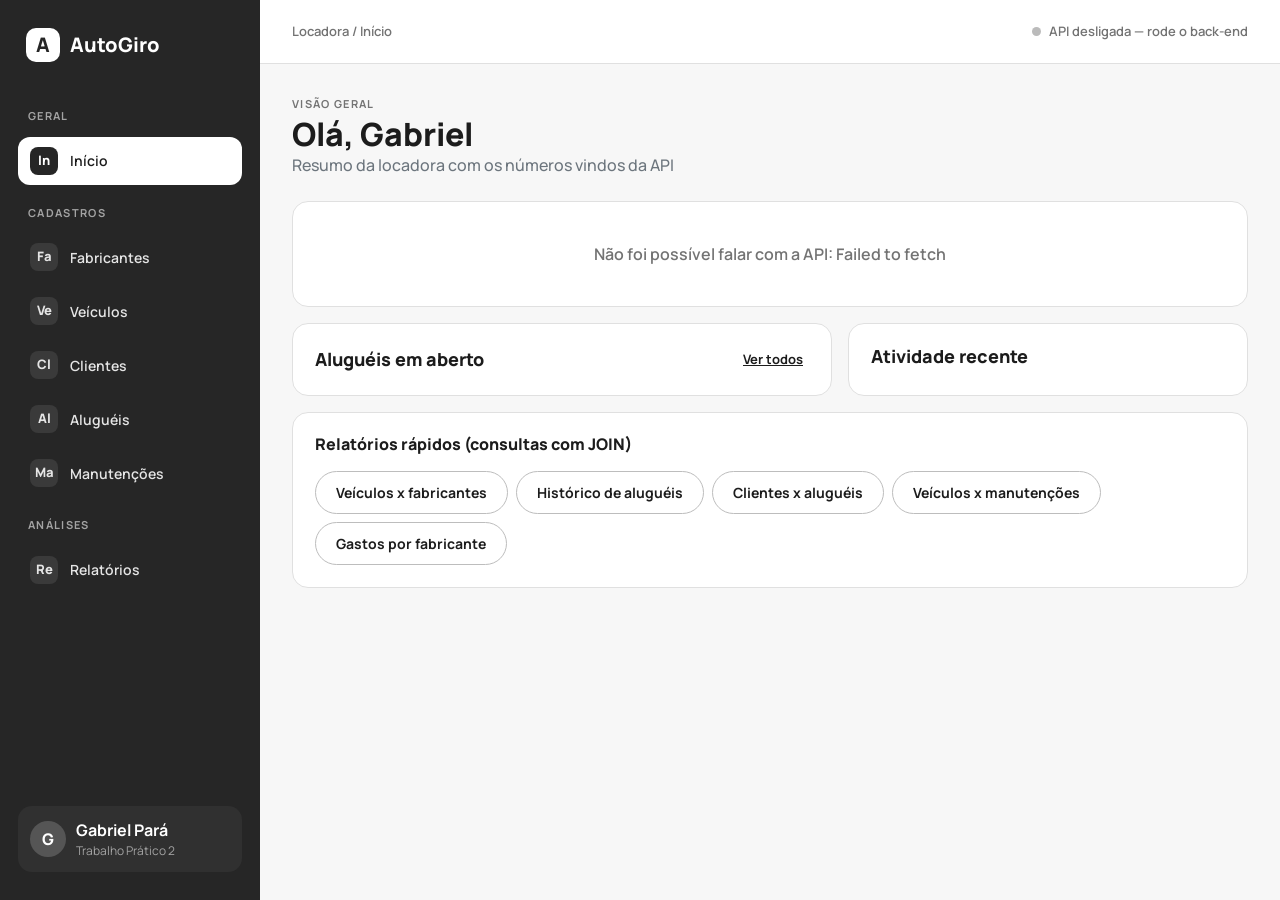
<file: frontend/index.html>
<!DOCTYPE html>
<html lang="pt-BR">
<head>
    <meta charset="UTF-8">
    <meta name="viewport" content="width=device-width, initial-scale=1.0">
    <title>Início | AutoGiro</title>
    <link href="https://cdn.jsdelivr.net/npm/bootstrap@5.3.3/dist/css/bootstrap.min.css" rel="stylesheet">
    <link href="https://fonts.googleapis.com/css2?family=Manrope:wght@400;500;600;700;800&display=swap" rel="stylesheet">
    <link href="css/estilo.css" rel="stylesheet">
</head>
<body data-pagina="inicio">
<div class="app">
    <aside class="sidebar" id="sidebar"></aside>
    <main class="principal">
        <header class="topbar" id="topbar"></header>
        <section class="conteudo">
            <div class="cabecalho">
                <div>
                    <div class="overline">Visão geral</div>
                    <h1 class="titulo">Olá, Gabriel</h1>
                    <div class="text-secondary fw-medium">Resumo da locadora com os números vindos da API</div>
                </div>
            </div>

            <div class="kpis" id="kpis"></div>

            <div class="linha-inicio">
                <div class="card-cinza">
                    <div class="d-flex align-items-center justify-content-between">
                        <h2 class="card-titulo">Aluguéis em aberto</h2>
                        <a class="btn-link-texto" href="alugueis.html">Ver todos</a>
                    </div>
                    <div id="emAberto"></div>
                </div>
                <div class="card-cinza">
                    <h2 class="card-titulo">Atividade recente</h2>
                    <div id="atividade"></div>
                </div>
            </div>

            <div class="card-cinza">
                <h2 class="card-titulo mb-3" style="font-size:16px">Relatórios rápidos (consultas com JOIN)</h2>
                <div class="chips">
                    <a class="btn-contorno" href="relatorios.html?r=frota">Veículos x fabricantes</a>
                    <a class="btn-contorno" href="relatorios.html?r=historico">Histórico de aluguéis</a>
                    <a class="btn-contorno" href="relatorios.html?r=clientes">Clientes x aluguéis</a>
                    <a class="btn-contorno" href="relatorios.html?r=manutencoes">Veículos x manutenções</a>
                    <a class="btn-contorno" href="relatorios.html?r=gastos">Gastos por fabricante</a>
                </div>
            </div>
        </section>
    </main>
</div>

<script src="https://cdn.jsdelivr.net/npm/bootstrap@5.3.3/dist/js/bootstrap.bundle.min.js"></script>
<script src="js/api.js"></script>
<script src="js/layout.js"></script>
<script src="js/inicio.js"></script>
</body>
</html>
</file>
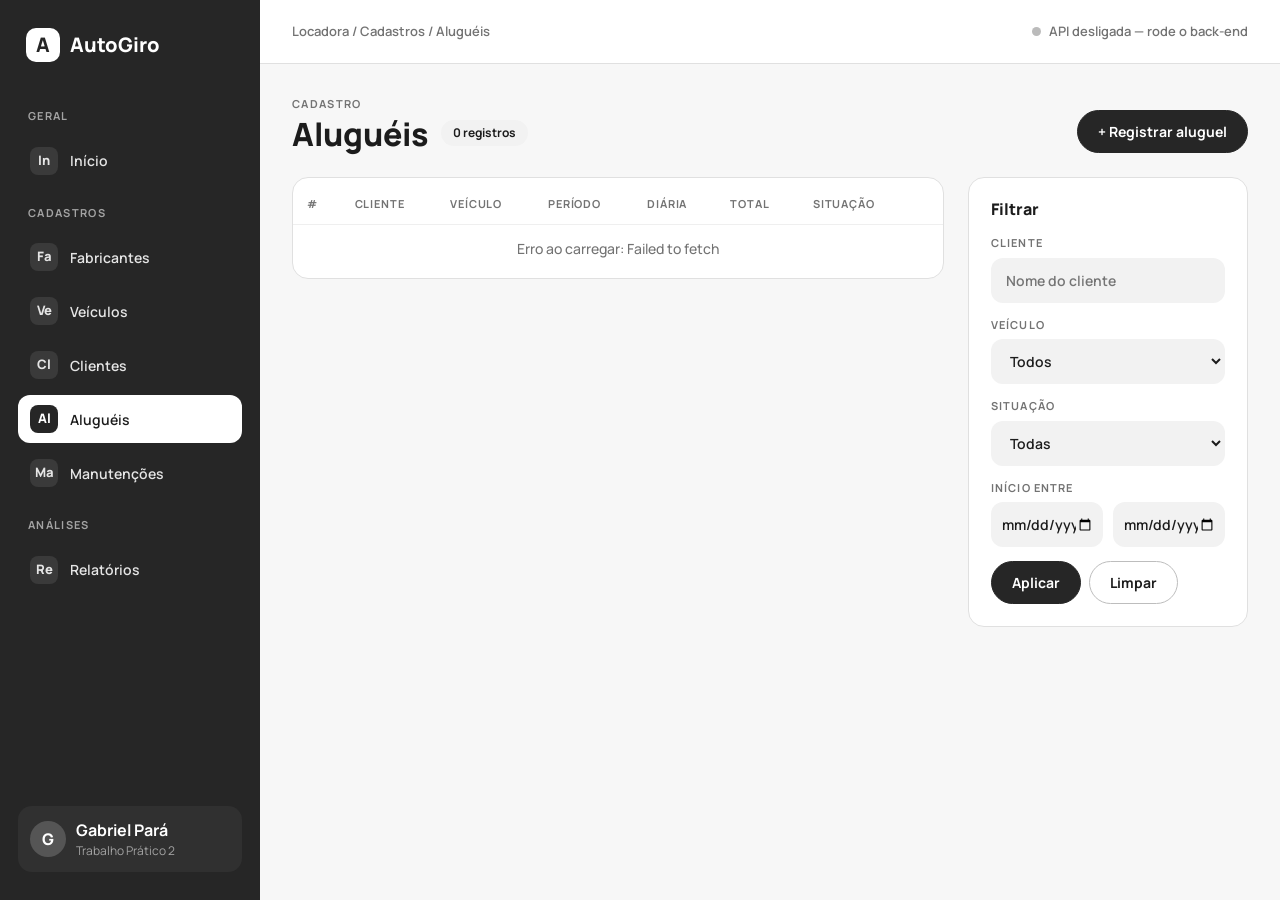
<file: frontend/alugueis.html>
<!DOCTYPE html>
<html lang="pt-BR">
<head>
    <meta charset="UTF-8">
    <meta name="viewport" content="width=device-width, initial-scale=1.0">
    <title>Aluguéis | AutoGiro</title>
    <link href="https://cdn.jsdelivr.net/npm/bootstrap@5.3.3/dist/css/bootstrap.min.css" rel="stylesheet">
    <link href="https://fonts.googleapis.com/css2?family=Manrope:wght@400;500;600;700;800&display=swap" rel="stylesheet">
    <link href="css/estilo.css" rel="stylesheet">
</head>
<body data-pagina="alugueis">
<div class="app">
    <aside class="sidebar" id="sidebar"></aside>
    <main class="principal">
        <header class="topbar" id="topbar"></header>
        <section class="conteudo">
            <div class="cabecalho">
                <div>
                    <div class="overline">Cadastro</div>
                    <div class="linha-titulo">
                        <h1 class="titulo">Aluguéis</h1>
                        <span class="tag" id="contador">0 registros</span>
                    </div>
                </div>
                <button class="btn-cheio" onclick="novoAluguel()">+ Registrar aluguel</button>
            </div>

            <div class="layout-lista">
                <div class="card-cinza card-tabela">
                    <table class="tabela">
                        <thead>
                            <tr><th>#</th><th>Cliente</th><th>Veículo</th><th>Período</th><th>Diária</th><th>Total</th><th>Situação</th><th></th></tr>
                        </thead>
                        <tbody id="lista"></tbody>
                    </table>
                </div>

                <form class="card-cinza filtros" id="formFiltros">
                    <h2>Filtrar</h2>
                    <div class="campo">
                        <label for="filtroCliente">Cliente</label>
                        <input id="filtroCliente" placeholder="Nome do cliente">
                    </div>
                    <div class="campo">
                        <label for="filtroVeiculo">Veículo</label>
                        <select id="filtroVeiculo"><option value="">Todos</option></select>
                    </div>
                    <div class="campo">
                        <label for="filtroSituacao">Situação</label>
                        <select id="filtroSituacao">
                            <option value="">Todas</option>
                            <option value="aberto">Em aberto</option>
                            <option value="devolvido">Devolvido</option>
                        </select>
                    </div>
                    <div class="campo">
                        <label>Início entre</label>
                        <div class="campo-duplo">
                            <input id="filtroDe" type="date">
                            <input id="filtroAte" type="date">
                        </div>
                    </div>
                    <div class="botoes">
                        <button type="submit" class="btn-cheio">Aplicar</button>
                        <button type="button" class="btn-contorno" onclick="limparFiltros()">Limpar</button>
                    </div>
                </form>
            </div>
        </section>
    </main>
</div>

<div class="offcanvas offcanvas-end gaveta" tabindex="-1" id="gaveta">
    <div class="offcanvas-header">
        <div>
            <div class="overline">Aluguel</div>
            <h5 class="offcanvas-title" id="tituloGaveta">Novo aluguel</h5>
        </div>
        <button type="button" class="btn-close" data-bs-dismiss="offcanvas"></button>
    </div>
    <form id="formAluguel" class="d-flex flex-column flex-grow-1">
        <div class="offcanvas-body">
            <p class="dica" id="dicaGaveta"></p>
            <div class="erro-form d-none mb-3" id="erroForm"></div>
            <input type="hidden" id="id">
            <div class="campo">
                <label for="clienteId">Cliente</label>
                <select id="clienteId" required></select>
            </div>
            <div class="campo">
                <label for="veiculoId">Veículo</label>
                <select id="veiculoId" required></select>
            </div>
            <div class="campo-duplo">
                <div class="campo">
                    <label for="dataInicio">Início</label>
                    <input id="dataInicio" type="date" required>
                </div>
                <div class="campo">
                    <label for="dataFimPrevista">Fim previsto</label>
                    <input id="dataFimPrevista" type="date" required>
                </div>
            </div>
            <div class="campo-duplo">
                <div class="campo">
                    <label for="valorDiaria">Valor da diária (R$)</label>
                    <input id="valorDiaria" type="number" step="0.01" min="0.01" max="10000" required>
                </div>
                <div class="campo">
                    <label for="quilometragemInicial">Km inicial</label>
                    <input id="quilometragemInicial" type="number" min="0" required>
                </div>
            </div>
            <p class="overline mt-2 mb-2">Devolução (preencha ao encerrar)</p>
            <div class="campo-duplo">
                <div class="campo">
                    <label for="dataDevolucao">Data de devolução</label>
                    <input id="dataDevolucao" type="date">
                </div>
                <div class="campo">
                    <label for="quilometragemFinal">Km final</label>
                    <input id="quilometragemFinal" type="number" min="0">
                </div>
            </div>
            <div class="campo">
                <label for="valorTotal">Valor total (R$)</label>
                <input id="valorTotal" type="number" step="0.01" min="0" placeholder="Calculado pelas diárias">
            </div>
        </div>
        <div class="rodape">
            <button type="button" class="btn-contorno" data-bs-dismiss="offcanvas">Cancelar</button>
            <button type="submit" class="btn-cheio">Salvar aluguel</button>
        </div>
    </form>
</div>

<script src="https://cdn.jsdelivr.net/npm/bootstrap@5.3.3/dist/js/bootstrap.bundle.min.js"></script>
<script src="js/api.js"></script>
<script src="js/layout.js"></script>
<script src="js/alugueis.js"></script>
</body>
</html>
</file>
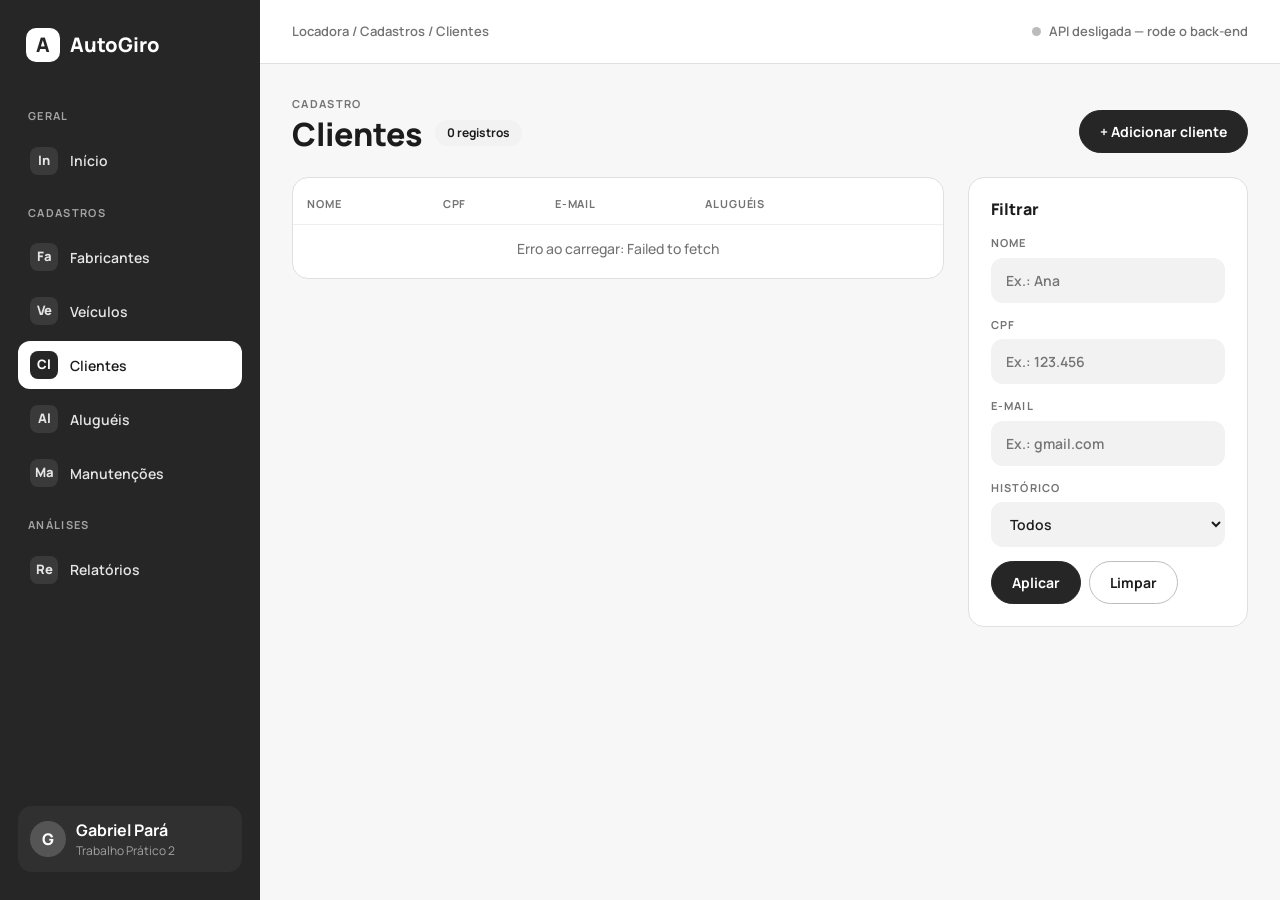
<file: frontend/clientes.html>
<!DOCTYPE html>
<html lang="pt-BR">
<head>
    <meta charset="UTF-8">
    <meta name="viewport" content="width=device-width, initial-scale=1.0">
    <title>Clientes | AutoGiro</title>
    <link href="https://cdn.jsdelivr.net/npm/bootstrap@5.3.3/dist/css/bootstrap.min.css" rel="stylesheet">
    <link href="https://fonts.googleapis.com/css2?family=Manrope:wght@400;500;600;700;800&display=swap" rel="stylesheet">
    <link href="css/estilo.css" rel="stylesheet">
</head>
<body data-pagina="clientes">
<div class="app">
    <aside class="sidebar" id="sidebar"></aside>
    <main class="principal">
        <header class="topbar" id="topbar"></header>
        <section class="conteudo">
            <div class="cabecalho">
                <div>
                    <div class="overline">Cadastro</div>
                    <div class="linha-titulo">
                        <h1 class="titulo">Clientes</h1>
                        <span class="tag" id="contador">0 registros</span>
                    </div>
                </div>
                <button class="btn-cheio" onclick="novoCliente()">+ Adicionar cliente</button>
            </div>

            <div class="layout-lista">
                <div class="card-cinza card-tabela">
                    <table class="tabela">
                        <thead>
                            <tr><th>Nome</th><th>CPF</th><th>E-mail</th><th>Aluguéis</th><th></th></tr>
                        </thead>
                        <tbody id="lista"></tbody>
                    </table>
                </div>

                <form class="card-cinza filtros" id="formFiltros">
                    <h2>Filtrar</h2>
                    <div class="campo">
                        <label for="filtroNome">Nome</label>
                        <input id="filtroNome" placeholder="Ex.: Ana">
                    </div>
                    <div class="campo">
                        <label for="filtroCpf">CPF</label>
                        <input id="filtroCpf" placeholder="Ex.: 123.456">
                    </div>
                    <div class="campo">
                        <label for="filtroEmail">E-mail</label>
                        <input id="filtroEmail" placeholder="Ex.: gmail.com">
                    </div>
                    <div class="campo">
                        <label for="filtroAluguel">Histórico</label>
                        <select id="filtroAluguel">
                            <option value="">Todos</option>
                            <option value="com">Já alugou</option>
                            <option value="sem">Nunca alugou</option>
                        </select>
                    </div>
                    <div class="botoes">
                        <button type="submit" class="btn-cheio">Aplicar</button>
                        <button type="button" class="btn-contorno" onclick="limparFiltros()">Limpar</button>
                    </div>
                </form>
            </div>
        </section>
    </main>
</div>

<div class="offcanvas offcanvas-end gaveta" tabindex="-1" id="gaveta">
    <div class="offcanvas-header">
        <div>
            <div class="overline">Cliente</div>
            <h5 class="offcanvas-title" id="tituloGaveta">Novo cliente</h5>
        </div>
        <button type="button" class="btn-close" data-bs-dismiss="offcanvas"></button>
    </div>
    <form id="formCliente" class="d-flex flex-column flex-grow-1">
        <div class="offcanvas-body">
            <p class="dica" id="dicaGaveta"></p>
            <div class="erro-form d-none mb-3" id="erroForm"></div>
            <input type="hidden" id="id">
            <div class="campo">
                <label for="nome">Nome completo</label>
                <input id="nome" required maxlength="100" placeholder="Ex.: Ana Souza">
            </div>
            <div class="campo">
                <label for="cpf">CPF</label>
                <input id="cpf" required maxlength="14" placeholder="000.000.000-00">
            </div>
            <div class="campo">
                <label for="email">E-mail</label>
                <input id="email" type="email" required placeholder="nome@email.com">
            </div>
        </div>
        <div class="rodape">
            <button type="button" class="btn-contorno" data-bs-dismiss="offcanvas">Cancelar</button>
            <button type="submit" class="btn-cheio">Salvar cliente</button>
        </div>
    </form>
</div>

<script src="https://cdn.jsdelivr.net/npm/bootstrap@5.3.3/dist/js/bootstrap.bundle.min.js"></script>
<script src="js/api.js"></script>
<script src="js/layout.js"></script>
<script src="js/clientes.js"></script>
</body>
</html>
</file>
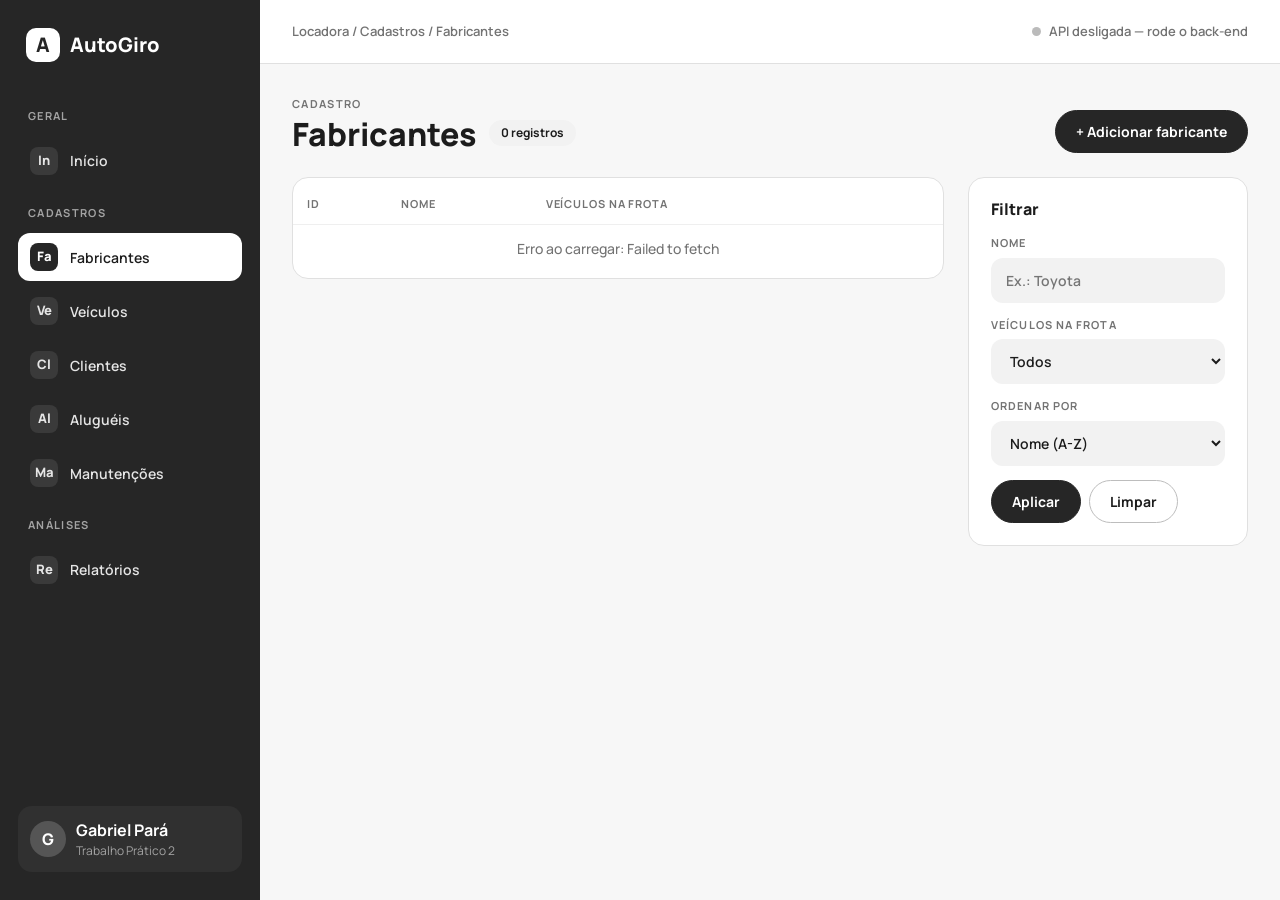
<file: frontend/fabricantes.html>
<!DOCTYPE html>
<html lang="pt-BR">
<head>
    <meta charset="UTF-8">
    <meta name="viewport" content="width=device-width, initial-scale=1.0">
    <title>Fabricantes | AutoGiro</title>
    <link href="https://cdn.jsdelivr.net/npm/bootstrap@5.3.3/dist/css/bootstrap.min.css" rel="stylesheet">
    <link href="https://fonts.googleapis.com/css2?family=Manrope:wght@400;500;600;700;800&display=swap" rel="stylesheet">
    <link href="css/estilo.css" rel="stylesheet">
</head>
<body data-pagina="fabricantes">
<div class="app">
    <aside class="sidebar" id="sidebar"></aside>
    <main class="principal">
        <header class="topbar" id="topbar"></header>
        <section class="conteudo">
            <div class="cabecalho">
                <div>
                    <div class="overline">Cadastro</div>
                    <div class="linha-titulo">
                        <h1 class="titulo">Fabricantes</h1>
                        <span class="tag" id="contador">0 registros</span>
                    </div>
                </div>
                <button class="btn-cheio" onclick="novoFabricante()">+ Adicionar fabricante</button>
            </div>

            <div class="layout-lista">
                <div class="card-cinza card-tabela">
                    <table class="tabela">
                        <thead>
                            <tr><th>ID</th><th>Nome</th><th>Veículos na frota</th><th></th></tr>
                        </thead>
                        <tbody id="lista"></tbody>
                    </table>
                </div>

                <form class="card-cinza filtros" id="formFiltros">
                    <h2>Filtrar</h2>
                    <div class="campo">
                        <label for="filtroNome">Nome</label>
                        <input id="filtroNome" placeholder="Ex.: Toyota">
                    </div>
                    <div class="campo">
                        <label for="filtroFrota">Veículos na frota</label>
                        <select id="filtroFrota">
                            <option value="">Todos</option>
                            <option value="com">Com veículos</option>
                            <option value="sem">Sem veículos</option>
                        </select>
                    </div>
                    <div class="campo">
                        <label for="filtroOrdem">Ordenar por</label>
                        <select id="filtroOrdem">
                            <option value="nome">Nome (A-Z)</option>
                            <option value="frota">Mais veículos</option>
                            <option value="id">ID</option>
                        </select>
                    </div>
                    <div class="botoes">
                        <button type="submit" class="btn-cheio">Aplicar</button>
                        <button type="button" class="btn-contorno" onclick="limparFiltros()">Limpar</button>
                    </div>
                </form>
            </div>
        </section>
    </main>
</div>

<!-- Gaveta lateral: cadastro e edição -->
<div class="offcanvas offcanvas-end gaveta" tabindex="-1" id="gaveta">
    <div class="offcanvas-header">
        <div>
            <div class="overline">Fabricante</div>
            <h5 class="offcanvas-title" id="tituloGaveta">Novo fabricante</h5>
        </div>
        <button type="button" class="btn-close" data-bs-dismiss="offcanvas"></button>
    </div>
    <form id="formFabricante" class="d-flex flex-column flex-grow-1">
        <div class="offcanvas-body">
            <p class="dica" id="dicaGaveta"></p>
            <div class="erro-form d-none mb-3" id="erroForm"></div>
            <input type="hidden" id="id">
            <div class="campo">
                <label for="nome">Nome</label>
                <input id="nome" maxlength="50" required placeholder="Ex.: Honda">
            </div>
        </div>
        <div class="rodape">
            <button type="button" class="btn-contorno" data-bs-dismiss="offcanvas">Cancelar</button>
            <button type="submit" class="btn-cheio">Salvar fabricante</button>
        </div>
    </form>
</div>

<script src="https://cdn.jsdelivr.net/npm/bootstrap@5.3.3/dist/js/bootstrap.bundle.min.js"></script>
<script src="js/api.js"></script>
<script src="js/layout.js"></script>
<script src="js/fabricantes.js"></script>
</body>
</html>
</file>
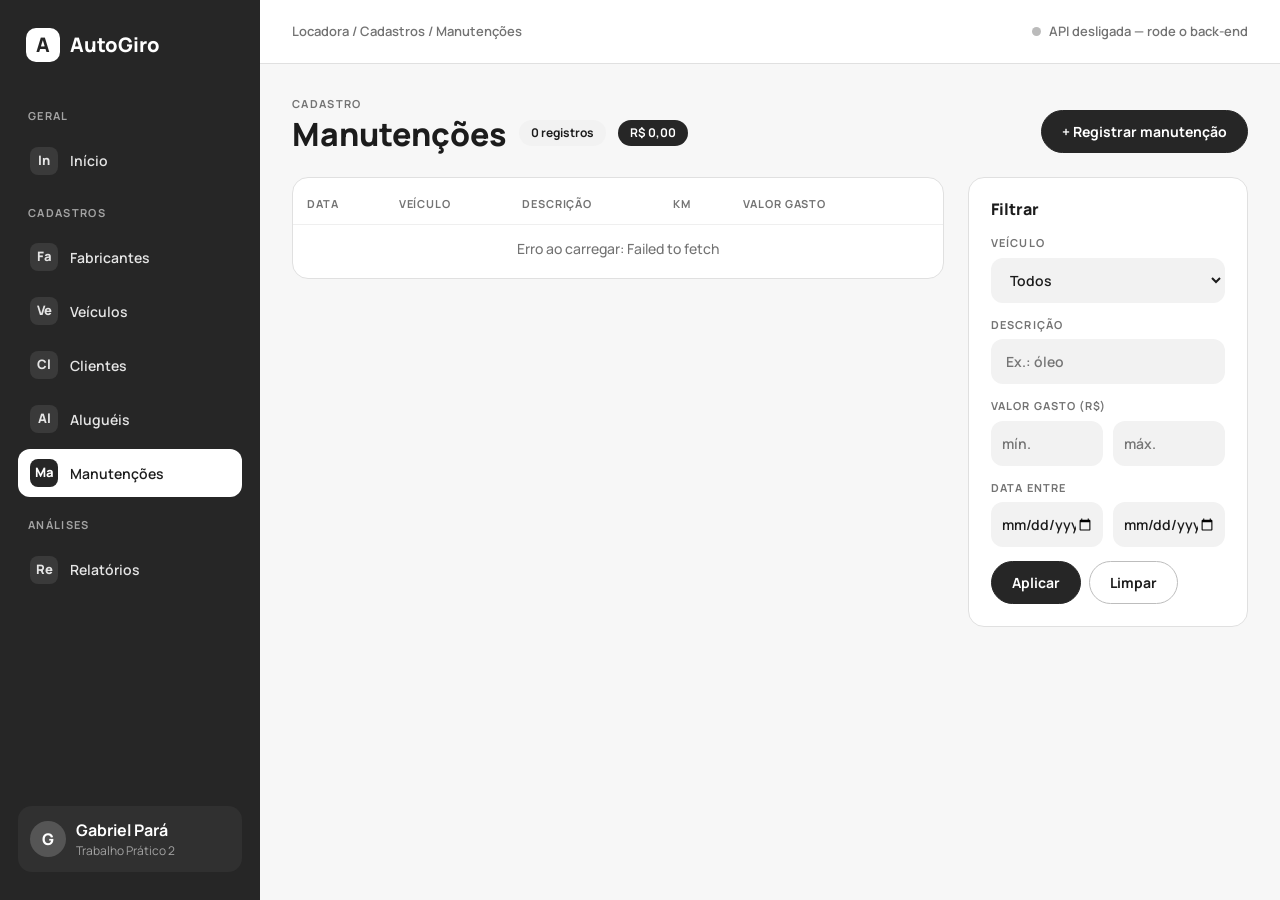
<file: frontend/manutencoes.html>
<!DOCTYPE html>
<html lang="pt-BR">
<head>
    <meta charset="UTF-8">
    <meta name="viewport" content="width=device-width, initial-scale=1.0">
    <title>Manutenções | AutoGiro</title>
    <link href="https://cdn.jsdelivr.net/npm/bootstrap@5.3.3/dist/css/bootstrap.min.css" rel="stylesheet">
    <link href="https://fonts.googleapis.com/css2?family=Manrope:wght@400;500;600;700;800&display=swap" rel="stylesheet">
    <link href="css/estilo.css" rel="stylesheet">
</head>
<body data-pagina="manutencoes">
<div class="app">
    <aside class="sidebar" id="sidebar"></aside>
    <main class="principal">
        <header class="topbar" id="topbar"></header>
        <section class="conteudo">
            <div class="cabecalho">
                <div>
                    <div class="overline">Cadastro</div>
                    <div class="linha-titulo">
                        <h1 class="titulo">Manutenções</h1>
                        <span class="tag" id="contador">0 registros</span>
                        <span class="tag escura" id="totalGasto">R$ 0,00</span>
                    </div>
                </div>
                <button class="btn-cheio" onclick="novaManutencao()">+ Registrar manutenção</button>
            </div>

            <div class="layout-lista">
                <div class="card-cinza card-tabela">
                    <table class="tabela">
                        <thead>
                            <tr><th>Data</th><th>Veículo</th><th>Descrição</th><th>Km</th><th>Valor gasto</th><th></th></tr>
                        </thead>
                        <tbody id="lista"></tbody>
                    </table>
                </div>

                <form class="card-cinza filtros" id="formFiltros">
                    <h2>Filtrar</h2>
                    <div class="campo">
                        <label for="filtroVeiculo">Veículo</label>
                        <select id="filtroVeiculo"><option value="">Todos</option></select>
                    </div>
                    <div class="campo">
                        <label for="filtroDescricao">Descrição</label>
                        <input id="filtroDescricao" placeholder="Ex.: óleo">
                    </div>
                    <div class="campo">
                        <label>Valor gasto (R$)</label>
                        <div class="campo-duplo">
                            <input id="filtroValorMin" type="number" step="0.01" placeholder="mín.">
                            <input id="filtroValorMax" type="number" step="0.01" placeholder="máx.">
                        </div>
                    </div>
                    <div class="campo">
                        <label>Data entre</label>
                        <div class="campo-duplo">
                            <input id="filtroDe" type="date">
                            <input id="filtroAte" type="date">
                        </div>
                    </div>
                    <div class="botoes">
                        <button type="submit" class="btn-cheio">Aplicar</button>
                        <button type="button" class="btn-contorno" onclick="limparFiltros()">Limpar</button>
                    </div>
                </form>
            </div>
        </section>
    </main>
</div>

<div class="offcanvas offcanvas-end gaveta" tabindex="-1" id="gaveta">
    <div class="offcanvas-header">
        <div>
            <div class="overline">Manutenção</div>
            <h5 class="offcanvas-title" id="tituloGaveta">Nova manutenção</h5>
        </div>
        <button type="button" class="btn-close" data-bs-dismiss="offcanvas"></button>
    </div>
    <form id="formManutencao" class="d-flex flex-column flex-grow-1">
        <div class="offcanvas-body">
            <p class="dica" id="dicaGaveta"></p>
            <div class="erro-form d-none mb-3" id="erroForm"></div>
            <input type="hidden" id="id">
            <div class="campo">
                <label for="veiculoId">Veículo</label>
                <select id="veiculoId" required></select>
            </div>
            <div class="campo">
                <label for="descricao">Descrição</label>
                <textarea id="descricao" rows="3" required placeholder="Ex.: Troca de óleo e filtros"></textarea>
            </div>
            <div class="campo-duplo">
                <div class="campo">
                    <label for="dataManutencao">Data</label>
                    <input id="dataManutencao" type="date" required>
                </div>
                <div class="campo">
                    <label for="valorGasto">Valor gasto (R$)</label>
                    <input id="valorGasto" type="number" step="0.01" min="0" required>
                </div>
            </div>
            <div class="campo">
                <label for="quilometragemNaManutencao">Quilometragem na manutenção</label>
                <input id="quilometragemNaManutencao" type="number" min="0" required>
            </div>
        </div>
        <div class="rodape">
            <button type="button" class="btn-contorno" data-bs-dismiss="offcanvas">Cancelar</button>
            <button type="submit" class="btn-cheio">Salvar manutenção</button>
        </div>
    </form>
</div>

<script src="https://cdn.jsdelivr.net/npm/bootstrap@5.3.3/dist/js/bootstrap.bundle.min.js"></script>
<script src="js/api.js"></script>
<script src="js/layout.js"></script>
<script src="js/manutencoes.js"></script>
</body>
</html>
</file>
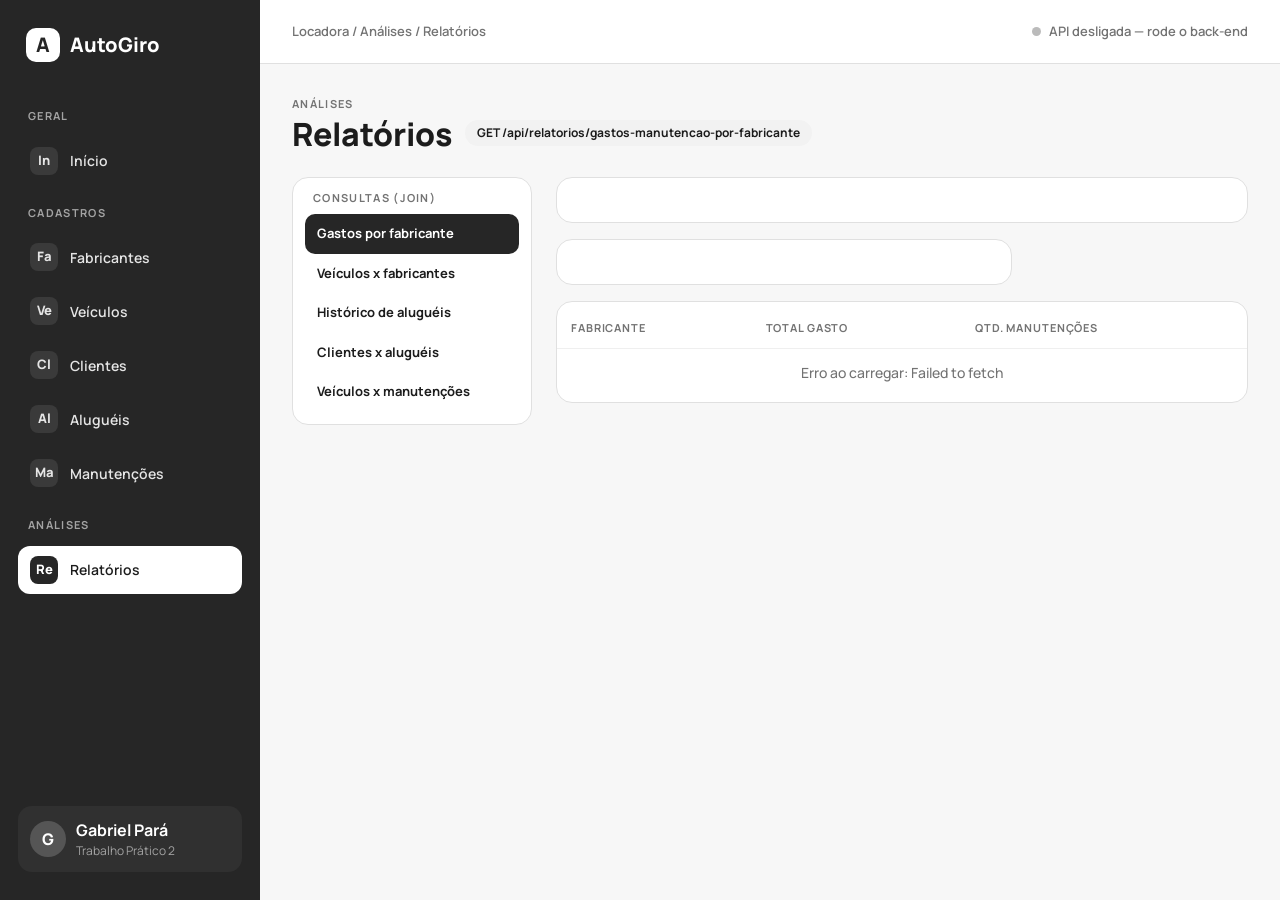
<file: frontend/relatorios.html>
<!DOCTYPE html>
<html lang="pt-BR">
<head>
    <meta charset="UTF-8">
    <meta name="viewport" content="width=device-width, initial-scale=1.0">
    <title>Relatórios | AutoGiro</title>
    <link href="https://cdn.jsdelivr.net/npm/bootstrap@5.3.3/dist/css/bootstrap.min.css" rel="stylesheet">
    <link href="https://fonts.googleapis.com/css2?family=Manrope:wght@400;500;600;700;800&display=swap" rel="stylesheet">
    <link href="css/estilo.css" rel="stylesheet">
</head>
<body data-pagina="relatorios">
<div class="app">
    <aside class="sidebar" id="sidebar"></aside>
    <main class="principal">
        <header class="topbar" id="topbar"></header>
        <section class="conteudo">
            <div class="cabecalho">
                <div>
                    <div class="overline">Análises</div>
                    <div class="linha-titulo">
                        <h1 class="titulo">Relatórios</h1>
                        <span class="tag" id="rotaAtual"></span>
                    </div>
                </div>
            </div>

            <div class="layout-relatorios">
                <nav class="card-cinza lista-relatorios" id="listaRelatorios">
                    <div class="overline px-2 pb-2">Consultas (JOIN)</div>
                </nav>

                <div>
                    <form class="card-cinza filtros-linha" id="formFiltros"></form>

                    <div class="visualizacao">
                        <div class="card-cinza">
                            <h2 class="card-titulo" id="tituloGrafico"></h2>
                            <div id="grafico"></div>
                        </div>
                        <div class="resumo" id="resumo"></div>
                    </div>

                    <div class="card-cinza card-tabela">
                        <table class="tabela">
                            <thead id="cabecalhoTabela"></thead>
                            <tbody id="lista"></tbody>
                        </table>
                    </div>
                </div>
            </div>
        </section>
    </main>
</div>

<script src="https://cdn.jsdelivr.net/npm/bootstrap@5.3.3/dist/js/bootstrap.bundle.min.js"></script>
<script src="js/api.js"></script>
<script src="js/layout.js"></script>
<script src="js/relatorios.js"></script>
</body>
</html>
</file>
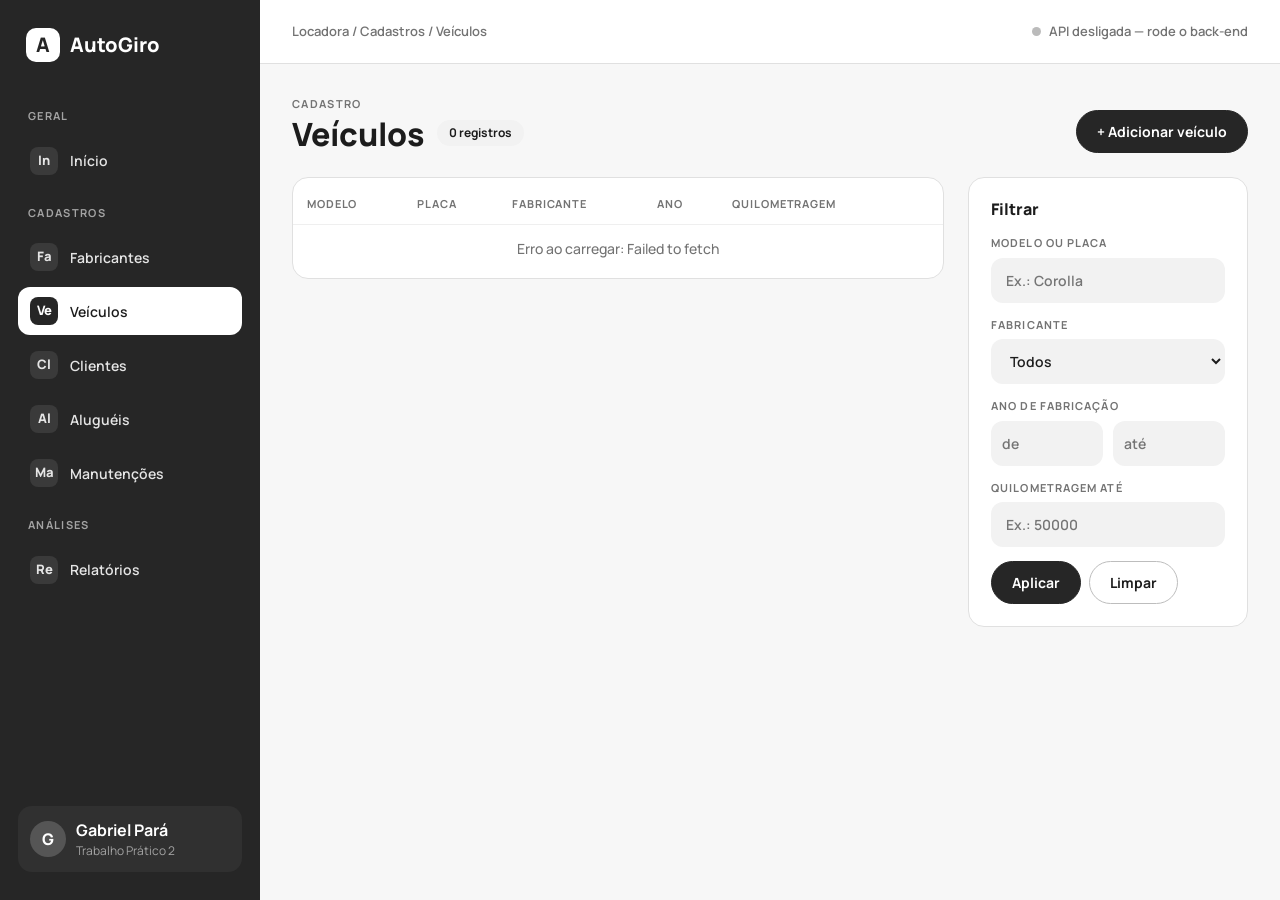
<file: frontend/veiculos.html>
<!DOCTYPE html>
<html lang="pt-BR">
<head>
    <meta charset="UTF-8">
    <meta name="viewport" content="width=device-width, initial-scale=1.0">
    <title>Veículos | AutoGiro</title>
    <link href="https://cdn.jsdelivr.net/npm/bootstrap@5.3.3/dist/css/bootstrap.min.css" rel="stylesheet">
    <link href="https://fonts.googleapis.com/css2?family=Manrope:wght@400;500;600;700;800&display=swap" rel="stylesheet">
    <link href="css/estilo.css" rel="stylesheet">
</head>
<body data-pagina="veiculos">
<div class="app">
    <aside class="sidebar" id="sidebar"></aside>
    <main class="principal">
        <header class="topbar" id="topbar"></header>
        <section class="conteudo">
            <div class="cabecalho">
                <div>
                    <div class="overline">Cadastro</div>
                    <div class="linha-titulo">
                        <h1 class="titulo">Veículos</h1>
                        <span class="tag" id="contador">0 registros</span>
                    </div>
                </div>
                <button class="btn-cheio" onclick="novoVeiculo()">+ Adicionar veículo</button>
            </div>

            <div class="layout-lista">
                <div class="card-cinza card-tabela">
                    <table class="tabela">
                        <thead>
                            <tr><th>Modelo</th><th>Placa</th><th>Fabricante</th><th>Ano</th><th>Quilometragem</th><th></th></tr>
                        </thead>
                        <tbody id="lista"></tbody>
                    </table>
                </div>

                <form class="card-cinza filtros" id="formFiltros">
                    <h2>Filtrar</h2>
                    <div class="campo">
                        <label for="filtroTexto">Modelo ou placa</label>
                        <input id="filtroTexto" placeholder="Ex.: Corolla">
                    </div>
                    <div class="campo">
                        <label for="filtroFabricante">Fabricante</label>
                        <select id="filtroFabricante"><option value="">Todos</option></select>
                    </div>
                    <div class="campo">
                        <label>Ano de fabricação</label>
                        <div class="campo-duplo">
                            <input id="filtroAnoMin" type="number" placeholder="de">
                            <input id="filtroAnoMax" type="number" placeholder="até">
                        </div>
                    </div>
                    <div class="campo">
                        <label for="filtroKm">Quilometragem até</label>
                        <input id="filtroKm" type="number" min="0" placeholder="Ex.: 50000">
                    </div>
                    <div class="botoes">
                        <button type="submit" class="btn-cheio">Aplicar</button>
                        <button type="button" class="btn-contorno" onclick="limparFiltros()">Limpar</button>
                    </div>
                </form>
            </div>
        </section>
    </main>
</div>

<div class="offcanvas offcanvas-end gaveta" tabindex="-1" id="gaveta">
    <div class="offcanvas-header">
        <div>
            <div class="overline">Veículo</div>
            <h5 class="offcanvas-title" id="tituloGaveta">Novo veículo</h5>
        </div>
        <button type="button" class="btn-close" data-bs-dismiss="offcanvas"></button>
    </div>
    <form id="formVeiculo" class="d-flex flex-column flex-grow-1">
        <div class="offcanvas-body">
            <p class="dica" id="dicaGaveta"></p>
            <div class="erro-form d-none mb-3" id="erroForm"></div>
            <input type="hidden" id="id">
            <div class="campo">
                <label for="modelo">Modelo</label>
                <input id="modelo" required placeholder="Ex.: Corolla XEi">
            </div>
            <div class="campo-duplo">
                <div class="campo">
                    <label for="placa">Placa</label>
                    <input id="placa" required maxlength="10" placeholder="ABC1D23">
                </div>
                <div class="campo">
                    <label for="anoFabricacao">Ano de fabricação</label>
                    <input id="anoFabricacao" type="number" min="1900" max="2100" required>
                </div>
            </div>
            <div class="campo">
                <label for="quilometragem">Quilometragem</label>
                <input id="quilometragem" type="number" min="0" required value="0">
            </div>
            <div class="campo">
                <label for="fabricanteId">Fabricante</label>
                <select id="fabricanteId" required></select>
            </div>
        </div>
        <div class="rodape">
            <button type="button" class="btn-contorno" data-bs-dismiss="offcanvas">Cancelar</button>
            <button type="submit" class="btn-cheio">Salvar veículo</button>
        </div>
    </form>
</div>

<script src="https://cdn.jsdelivr.net/npm/bootstrap@5.3.3/dist/js/bootstrap.bundle.min.js"></script>
<script src="js/api.js"></script>
<script src="js/layout.js"></script>
<script src="js/veiculos.js"></script>
</body>
</html>
</file>
<file: frontend/css/estilo.css>
/* AutoGiro - estilo do front-end (tons de cinza, mesmo visual dos wireframes) */
:root {
  --fundo: #f7f7f7;
  --card: #ffffff;
  --texto: #1c1c1c;
  --suave: #737373;
  --linha: #e0e0e0;
  --campo: #f2f2f2;
  --escuro: #262626;
  --zebra: #f9f9f9;
}

* { box-sizing: border-box; }

body {
  margin: 0;
  font-family: 'Manrope', system-ui, sans-serif;
  background: var(--fundo);
  color: var(--texto);
}

.app { display: flex; min-height: 100vh; }

/* ---------- Barra lateral ---------- */
.sidebar {
  width: 260px;
  flex-shrink: 0;
  background: var(--escuro);
  color: #fff;
  padding: 28px 18px;
  display: flex;
  flex-direction: column;
  gap: 6px;
  position: sticky;
  top: 0;
  height: 100vh;
}
.marca { display: flex; align-items: center; gap: 10px; font-weight: 800; font-size: 20px; margin: 0 8px 26px; }
.marca-icone { width: 34px; height: 34px; border-radius: 10px; background: #fff; color: var(--escuro);
  display: grid; place-items: center; font-weight: 800; }
.menu-titulo { font-size: 11px; font-weight: 700; letter-spacing: .12em; color: #a3a3a3; margin: 14px 10px 6px; }
.menu-item { display: flex; align-items: center; gap: 12px; padding: 10px 12px; border-radius: 12px;
  color: #e5e5e5; text-decoration: none; font-weight: 600; font-size: 14px; }
.menu-item:hover { background: #333; color: #fff; }
.menu-item .icone { width: 28px; height: 28px; border-radius: 8px; background: #3a3a3a; display: grid;
  place-items: center; font-size: 13px; font-weight: 800; }
.menu-item.ativo { background: #fff; color: var(--texto); }
.menu-item.ativo .icone { background: var(--escuro); color: #fff; }
.usuario { margin-top: auto; display: flex; gap: 10px; align-items: center; padding: 12px; border-radius: 14px; background: #303030; }
.usuario .avatar { width: 36px; height: 36px; border-radius: 50%; background: #555; display: grid; place-items: center; font-weight: 800; }
.usuario small { color: #a3a3a3; display: block; font-size: 12px; }

/* ---------- Área principal ---------- */
.principal { flex: 1; min-width: 0; }
.topbar { height: 64px; background: var(--card); border-bottom: 1px solid var(--linha); display: flex;
  align-items: center; justify-content: space-between; padding: 0 32px; font-size: 13px; font-weight: 600; color: var(--suave); }
.status-api { display: flex; align-items: center; gap: 8px; }
.status-api .ponto { width: 9px; height: 9px; border-radius: 50%; background: #bbb; }
.status-api.online .ponto { background: var(--escuro); }
.conteudo { padding: 32px; }

.overline { font-size: 11px; font-weight: 700; letter-spacing: .12em; color: var(--suave); text-transform: uppercase; }
h1.titulo { font-size: 32px; font-weight: 800; margin: 2px 0 0; }
.cabecalho { display: flex; align-items: flex-end; justify-content: space-between; gap: 16px; margin-bottom: 24px; flex-wrap: wrap; }
.cabecalho .linha-titulo { display: flex; align-items: center; gap: 12px; }

.tag { display: inline-block; padding: 4px 12px; border-radius: 999px; background: var(--campo); font-size: 12px; font-weight: 700; color: var(--texto); }
.tag.escura { background: var(--escuro); color: #fff; }

/* ---------- Botões ---------- */
.btn-cheio, .btn-contorno, .btn-link-texto { font-family: inherit; font-weight: 700; font-size: 14px; border-radius: 999px; padding: 10px 20px; cursor: pointer; }
.btn-cheio { background: var(--escuro); color: #fff; border: 1px solid var(--escuro); }
.btn-cheio:hover { background: #000; }
.btn-contorno { background: transparent; color: var(--texto); border: 1px solid #bdbdbd; }
.btn-contorno:hover { background: var(--campo); }
.btn-link-texto { background: none; border: none; padding: 4px 6px; text-decoration: underline; color: var(--texto); font-size: 13px; }
.btn-link-texto.perigo { color: #555; }

/* ---------- Cards e tabela ---------- */
.card-cinza { background: var(--card); border: 1px solid var(--linha); border-radius: 16px; padding: 22px; }
.card-tabela { padding: 6px 0; overflow-x: auto; }
.tabela { width: 100%; border-collapse: collapse; font-size: 14px; }
.tabela th { font-size: 11px; font-weight: 700; letter-spacing: .08em; text-transform: uppercase; color: var(--suave); padding: 12px 20px; text-align: left; white-space: nowrap; }
.tabela td { padding: 13px 20px; font-weight: 500; border-top: 1px solid #efefef; }
.tabela tbody tr:nth-child(even) { background: var(--zebra); }
.tabela td.acoes { white-space: nowrap; text-align: right; }
.vazio { padding: 40px 20px; text-align: center; color: var(--suave); font-weight: 600; }

.layout-lista { display: grid; grid-template-columns: 1fr 280px; gap: 24px; align-items: start; }

/* ---------- Campos ---------- */
.campo { display: flex; flex-direction: column; gap: 6px; margin-bottom: 14px; }
.campo label { font-size: 11px; font-weight: 700; letter-spacing: .1em; text-transform: uppercase; color: var(--suave); }
.campo input, .campo select, .campo textarea { font-family: inherit; font-size: 14px; font-weight: 600; color: var(--texto);
  background: var(--campo); border: 1px solid transparent; border-radius: 12px; padding: 11px 14px; width: 100%; }
.campo input:focus, .campo select:focus, .campo textarea:focus { outline: none; border-color: #9e9e9e; background: #fff; }
.campo-duplo { display: grid; grid-template-columns: 1fr 1fr; gap: 10px; }
.campo-duplo input { min-width: 0; padding-left: 10px; padding-right: 8px; }
.tabela td.acoes, .tabela td .tag { white-space: nowrap; }
.resumo .kpi .numero { font-size: 24px; white-space: nowrap; }
.tabela th, .tabela td { padding-left: 14px; padding-right: 14px; }
.filtros h2 { font-size: 16px; font-weight: 800; margin: 0 0 16px; }
.filtros .botoes { display: flex; gap: 8px; }

/* ---------- Gaveta (offcanvas) e diálogo ---------- */
.gaveta.offcanvas-end { width: 480px; font-family: 'Manrope', sans-serif; }
.gaveta .offcanvas-header { padding: 32px 32px 8px; align-items: flex-start; }
.gaveta .offcanvas-title { font-size: 24px; font-weight: 800; }
.gaveta .offcanvas-body { padding: 8px 32px; }
.gaveta .rodape { padding: 16px 32px 28px; border-top: 1px solid var(--linha); display: flex; justify-content: flex-end; gap: 10px; }
.gaveta .dica { font-size: 13px; color: var(--suave); font-weight: 500; }
.erro-form { background: var(--campo); border-left: 4px solid var(--escuro); padding: 10px 14px; border-radius: 8px; font-size: 13px; font-weight: 600; white-space: pre-line; }

.dialogo .modal-content { border-radius: 24px; border: none; padding: 28px; text-align: center; font-family: 'Manrope', sans-serif; }
.dialogo .icone-alerta { width: 56px; height: 56px; border-radius: 50%; background: var(--campo); display: grid; place-items: center;
  font-size: 26px; font-weight: 800; margin: 0 auto 14px; }
.dialogo h3 { font-size: 22px; font-weight: 800; }
.dialogo p { color: var(--suave); font-weight: 500; }
.dialogo code { color: var(--suave); font-weight: 700; font-size: 12px; }

.aviso { position: fixed; right: 24px; bottom: 24px; background: var(--escuro); color: #fff; padding: 12px 20px; border-radius: 12px;
  font-weight: 600; font-size: 14px; opacity: 0; transform: translateY(10px); transition: .25s; z-index: 2000; pointer-events: none; }
.aviso.mostrar { opacity: 1; transform: none; }

/* ---------- Início ---------- */
.kpis { display: grid; grid-template-columns: repeat(5, 1fr); gap: 16px; margin-bottom: 16px; }
.kpi .numero { font-size: 34px; font-weight: 800; line-height: 1.1; }
.kpi .rotulo { font-weight: 700; font-size: 14px; }
.kpi .detalhe { color: var(--suave); font-size: 12px; font-weight: 600; }
.linha-inicio { display: grid; grid-template-columns: 1fr 400px; gap: 16px; margin-bottom: 16px; }
.item-aberto { display: flex; align-items: center; gap: 12px; background: var(--zebra); border-radius: 12px; padding: 12px 16px; margin-top: 10px; }
.item-aberto .avatar { width: 34px; height: 34px; border-radius: 50%; background: var(--linha); display: grid; place-items: center; font-weight: 800; font-size: 13px; }
.evento { display: flex; align-items: center; gap: 12px; margin-top: 14px; font-size: 13px; font-weight: 600; }
.evento .bolinha { width: 10px; height: 10px; border-radius: 50%; background: var(--escuro); flex-shrink: 0; }
.evento .quando { margin-left: auto; color: var(--suave); font-size: 12px; white-space: nowrap; }
.chips { display: flex; gap: 8px; flex-wrap: wrap; }
.chips a { text-decoration: none; }
h2.card-titulo { font-size: 18px; font-weight: 800; margin: 0; }

/* ---------- Relatórios ---------- */
.layout-relatorios { display: grid; grid-template-columns: 240px 1fr; gap: 24px; align-items: start; }
.lista-relatorios { padding: 12px; }
.lista-relatorios button { display: block; width: 100%; text-align: left; border: none; background: none; font-family: inherit;
  font-weight: 700; font-size: 13px; padding: 10px 12px; border-radius: 10px; color: var(--texto); }
.lista-relatorios button:hover { background: var(--campo); }
.lista-relatorios button.ativo { background: var(--escuro); color: #fff; }
.filtros-linha { display: flex; gap: 14px; align-items: flex-end; flex-wrap: wrap; }
.filtros-linha .campo { margin: 0; min-width: 180px; flex: 1; }
.visualizacao { display: grid; grid-template-columns: 1fr 220px; gap: 16px; margin: 16px 0; }
.barra { display: flex; align-items: center; gap: 12px; margin-top: 12px; font-size: 13px; }
.barra .nome { width: 130px; font-weight: 700; overflow: hidden; text-overflow: ellipsis; white-space: nowrap; }
.barra .trilho { flex: 1; background: var(--campo); border-radius: 9px; height: 18px; }
.barra .preenchido { background: #595959; height: 100%; border-radius: 9px; min-width: 6px; transition: width .4s; }
.barra .valor { width: 110px; color: var(--suave); font-weight: 600; text-align: right; }
.resumo { display: flex; flex-direction: column; gap: 16px; }

@media (max-width: 1100px) {
  .layout-lista, .linha-inicio, .layout-relatorios, .visualizacao { grid-template-columns: 1fr; }
  .kpis { grid-template-columns: repeat(2, 1fr); }
}
@media (max-width: 760px) {
  .sidebar { display: none; }
  .conteudo { padding: 20px 16px; }
  .gaveta.offcanvas-end { width: 100%; }
}
</file>
